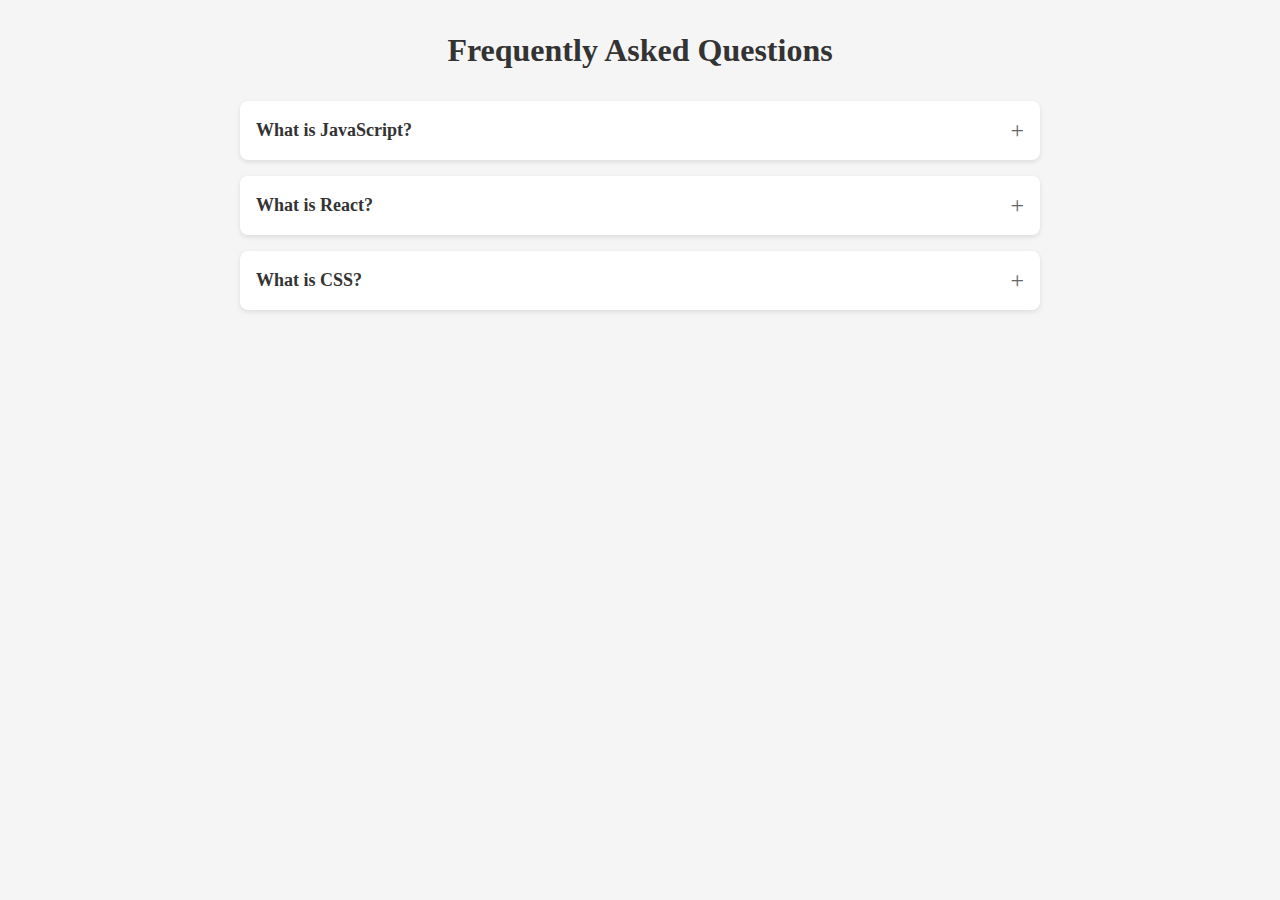
<file: Week2/Components/CompFAQ/index.html>
<!DOCTYPE html>
<html lang="en">
  <head>
    <meta charset="UTF-8" />
    <meta name="viewport" content="width=device-width, initial-scale=1.0" />
    <title>FAQ Section</title>
    <link rel="stylesheet" href="styles.css" />
    <script async src="index.js"></script>
  </head>
  <body>
    <div class="Faq-Container">
      <h1 class="Faq-Title">Frequently Asked Questions</h1>
      <div class="Faq-List">
        <div class="Faq-Item">
          <div class="Faq-Question">
            <h3>What is JavaScript?</h3>
            <span class="Toggle-Btn">+</span>
          </div>
          <div class="Faq-Answer">
            <p>
              JavaScript is a programming language that enables interactive web
              pages. It's an essential part of web applications and can be used
              for both front-end and back-end development.
            </p>
          </div>
        </div>

        <div class="Faq-Item">
          <div class="Faq-Question">
            <h3>What is React?</h3>
            <span class="Toggle-Btn">+</span>
          </div>
          <div class="Faq-Answer">
            <p>
              React is a JavaScript library for building user interfaces. It was
              developed by Facebook and is widely used for creating interactive
              web applications.
            </p>
          </div>
        </div>

        <div class="Faq-Item">
          <div class="Faq-Question">
            <h3>What is CSS?</h3>
            <span class="Toggle-Btn">+</span>
          </div>
          <div class="Faq-Answer">
            <p>
              CSS (Cascading Style Sheets) is a styling language used to
              describe the presentation of HTML documents. It controls layout,
              colors, fonts, and other visual aspects.
            </p>
          </div>
        </div>
      </div>
    </div>
  </body>
</html>
</file>
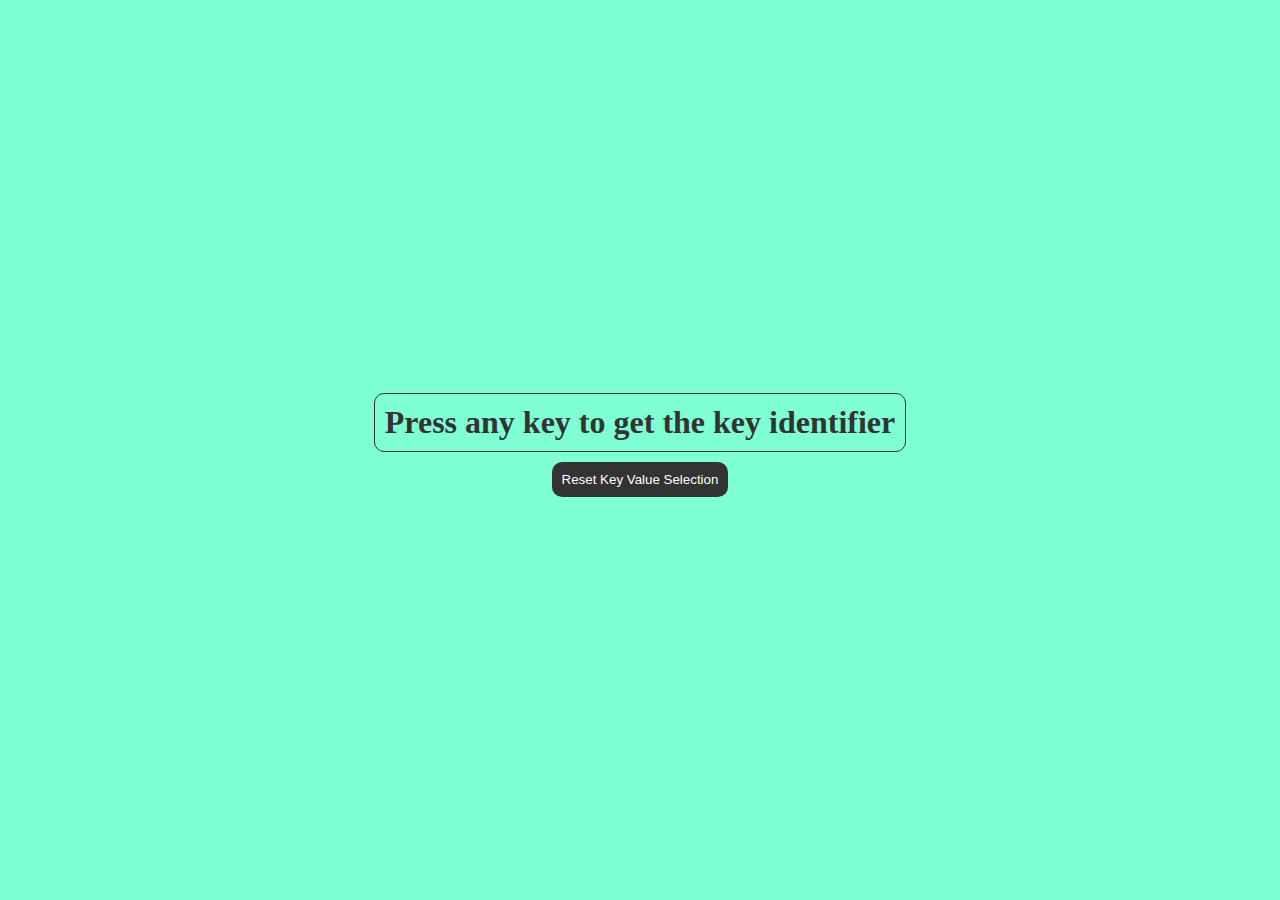
<file: Week3/Components/2.KeyIndetifier/index.html>
<!DOCTYPE html>
<html lang="en">
  <head>
    <meta charset="UTF-8" />
    <meta name="viewport" content="width=device-width, initial-scale=1.0" />
    <title>Key Identifier</title>
    <link rel="stylesheet" href="styles.css" />
    <script defer src="index.js"></script>
  </head>
  <body>
    <div id="key-identifier">
      <p>Press any key to get the key identifier</p>
      <button id="key-value-button">Reset Key Value Selection</button>
      <p id="key-value"></p>
    </div>
  </body>
</html>
</file>
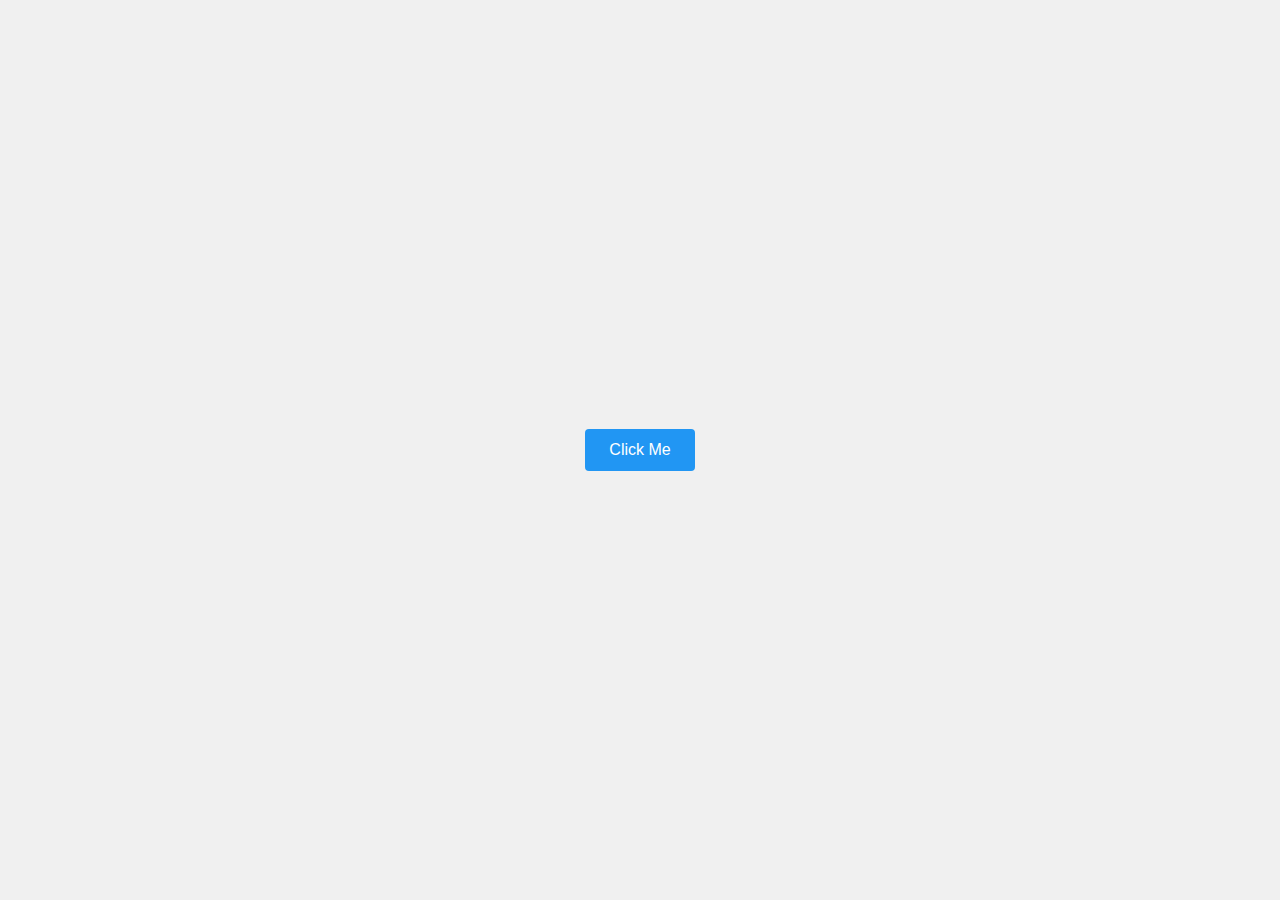
<file: Week4/Components/1.RippleEffectButton/index.html>
<!DOCTYPE html>
<html lang="en">
  <head>
    <meta charset="UTF-8" />
    <meta name="viewport" content="width=device-width, initial-scale=1.0" />
    <link rel="stylesheet" href="styles.css" />
    <script defer src="script.js"></script>
    <title>Button Ripple Effect</title>
  </head>
  <body>
    <button class="ripple-button">Click Me</button>
  </body>
</html>
</file>
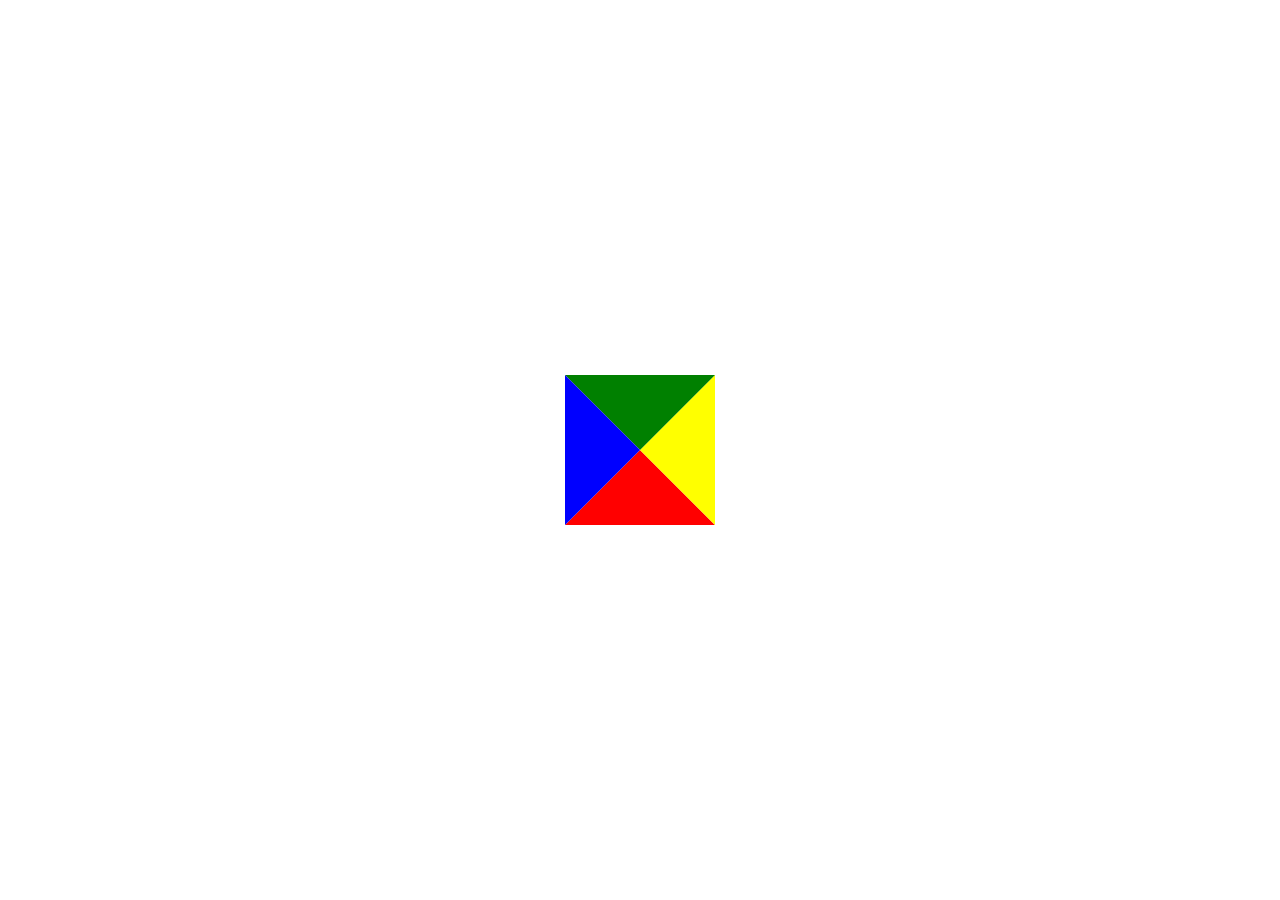
<file: Week5/Components/1.KineticLoader-1/index.html>
<html>
    <head>
        <title>KineticLoader</title>
        <link rel="stylesheet" href="styles.css">
    </head>
    <body>
        <div class="kinetic-loader">
            <div class="kinetic-loader-inner-1"></div>
            <div class="kinetic-loader-inner-2"></div>
            <div class="kinetic-loader-inner-3"></div>
            <div class="kinetic-loader-inner-4"></div>
        </div>
    </body>
</html>
</file>
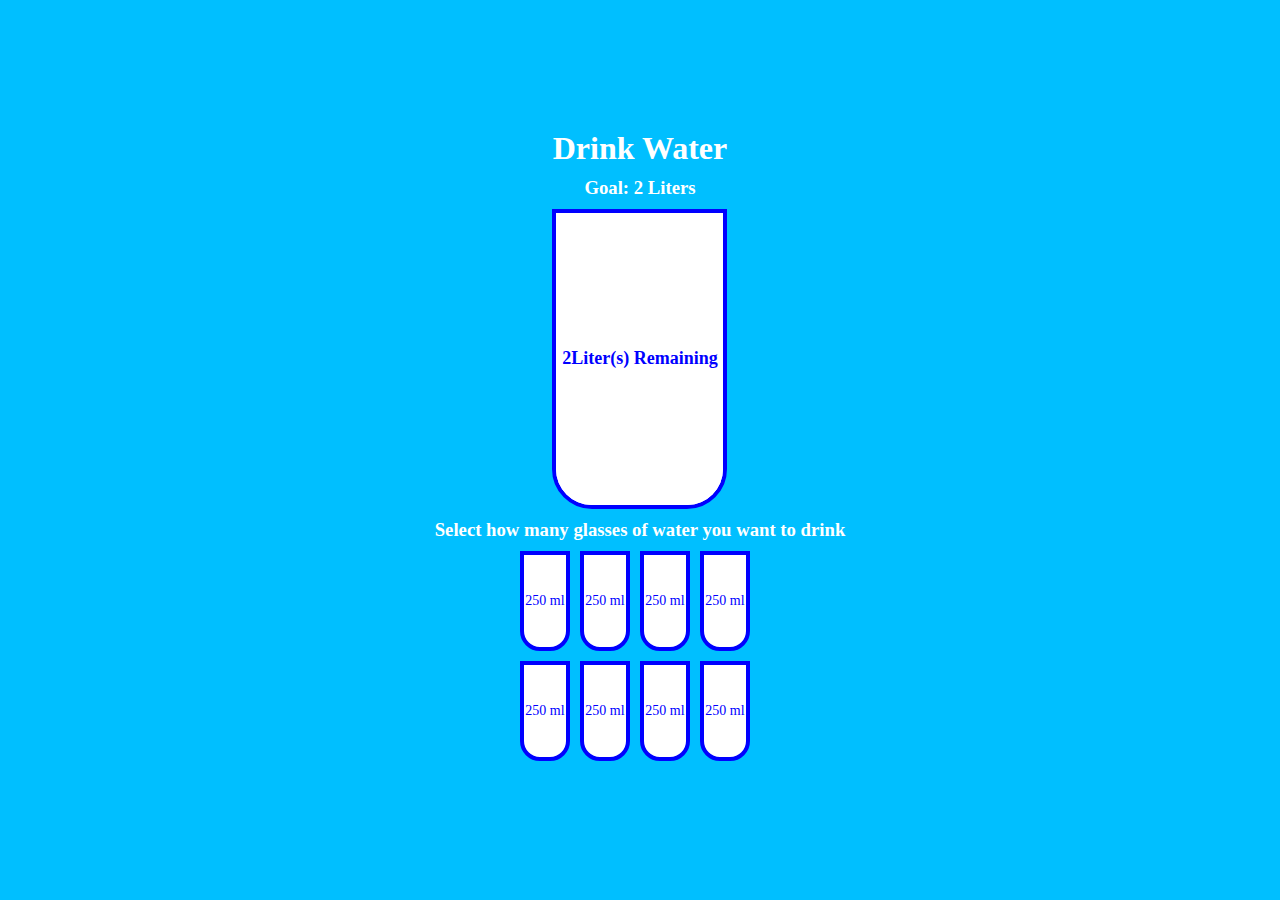
<file: Week5/Components/2.DrinkWater/index.html>
<html>
    <head>
        <title>Drink Water</title>
        <link rel="stylesheet" href="styles.css">
        <script src="index.js" defer></script>
    </head>
    <body>
        <div class="container">
            <h1>Drink Water</h1>
            <h3>Goal: 2 Liters</h3>
            <div class="glass">
                <div class="remained" id="remained">
                    <span id="liters"></span>
                </div>
                <div class="filled" id="filled">
                    <span class="filled-text"></span>
                </div>
            </div>
            <h3>Select how many glasses of water you want to drink</h3>
            <div class="small-glass">
                <div class="glass-small">250 ml</div>
                <div class="glass-small">250 ml</div>
                <div class="glass-small">250 ml</div>
                <div class="glass-small">250 ml</div>
                <div class="glass-small">250 ml</div>
                <div class="glass-small">250 ml</div>
                <div class="glass-small">250 ml</div>
                <div class="glass-small">250 ml</div>
            </div>
        </div>
    </body>
</html>
</file>
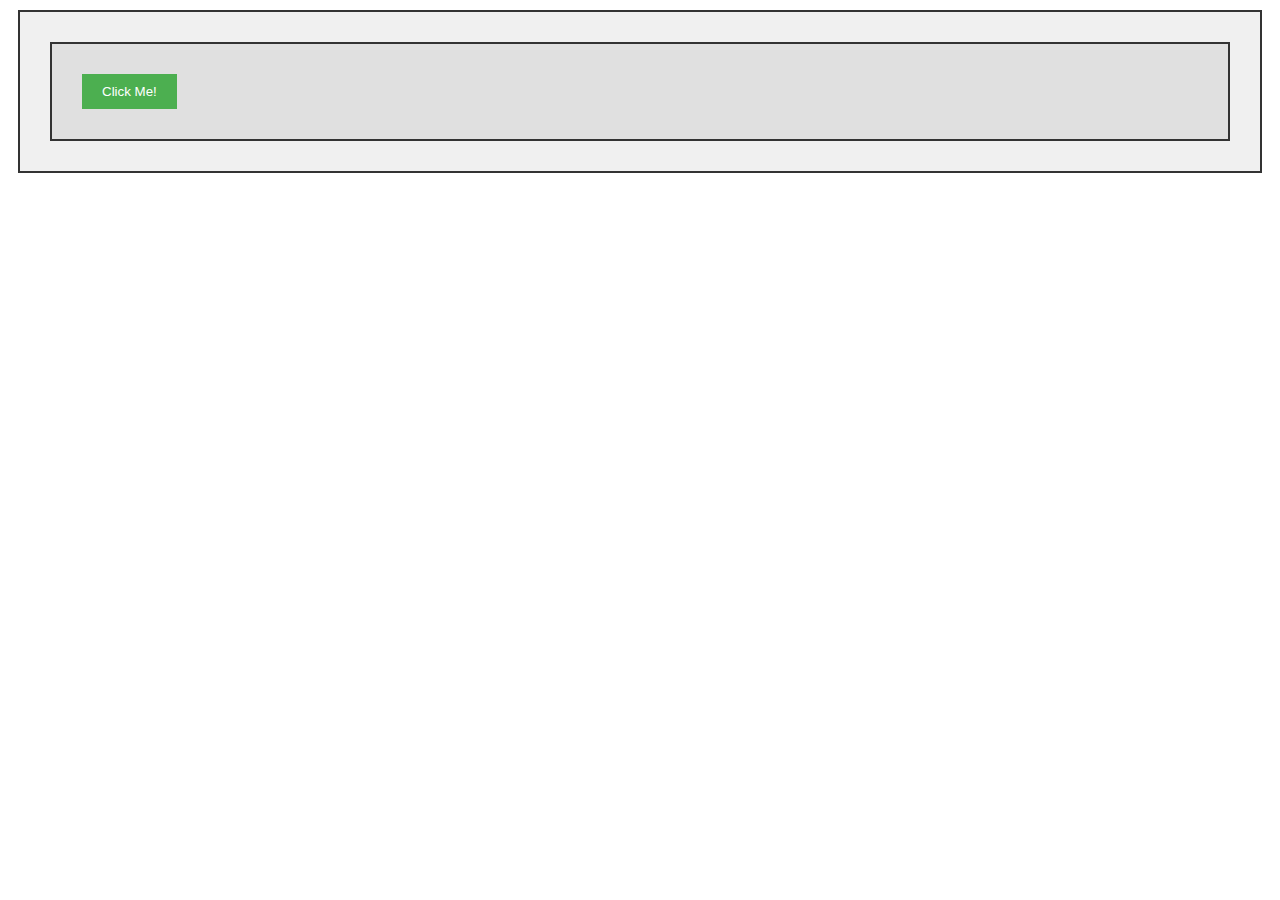
<file: Week5/Components/3.EventPropagation-Bubbling/index.html>
<!DOCTYPE html>
<html lang="en">
<head>
    <meta charset="UTF-8">
    <meta name="viewport" content="width=device-width, initial-scale=1.0">
    <title>Event Bubbling Demo</title>
    <link rel="stylesheet" href="styles.css">
    <script src="script.js" defer></script>
</head>
<body>
    <div id="outerDiv">
        <form id="myForm">
            <button id="myButton">Click Me!</button>
        </form>
    </div>
</body>
</html>
</file>
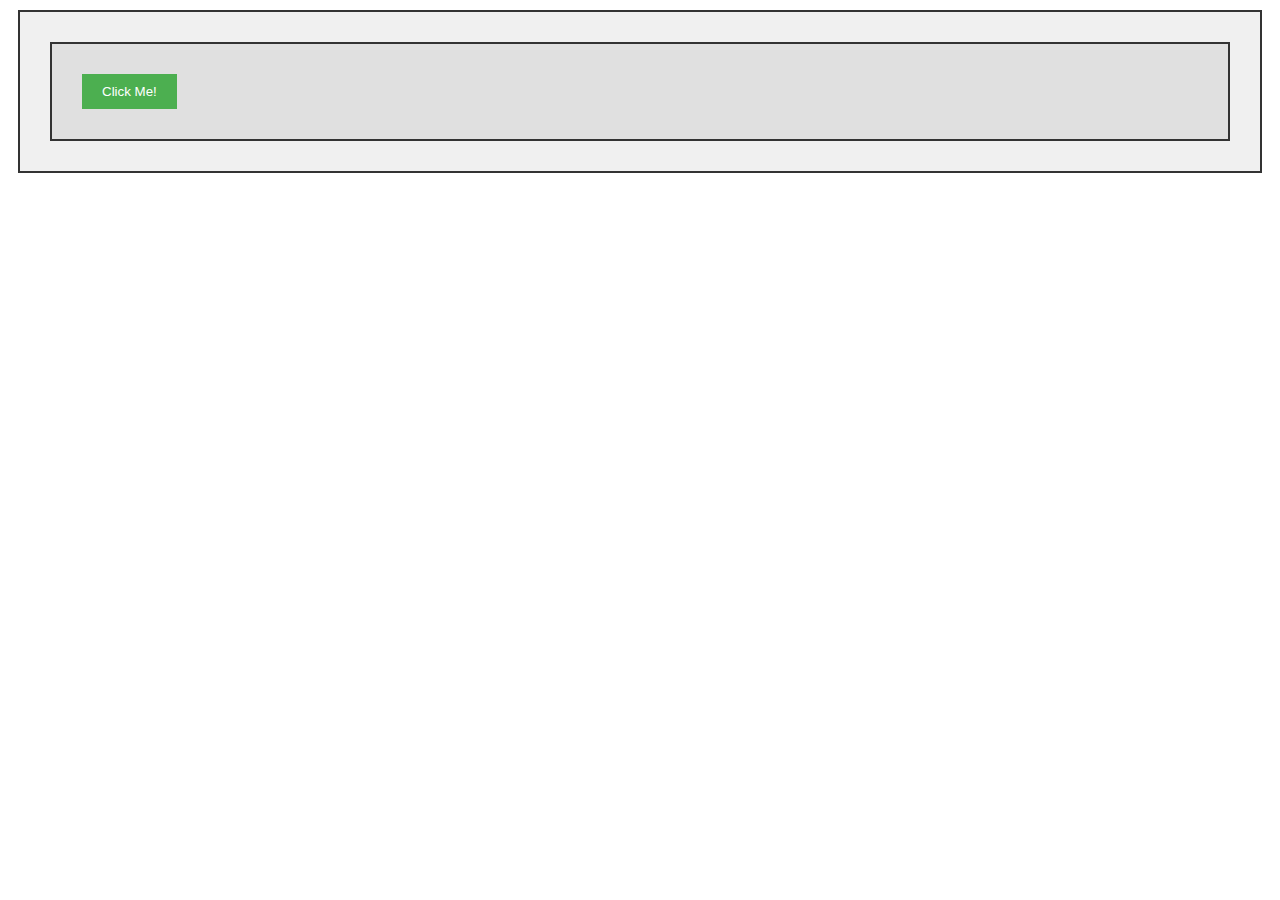
<file: Week5/Components/4.EventPropagation-Capturing/index.html>
<!DOCTYPE html>
<html lang="en">
<head>
    <meta charset="UTF-8">
    <meta name="viewport" content="width=device-width, initial-scale=1.0">
    <title>Event Capturing Demo</title>
    <link rel="stylesheet" href="styles.css">
    <script src="script.js" defer></script>
</head>
<body>
    <div id="outerDiv">
        <form id="myForm">
            <button id="myButton">Click Me!</button>
        </form>
    </div>
</body>
</html>
</file>
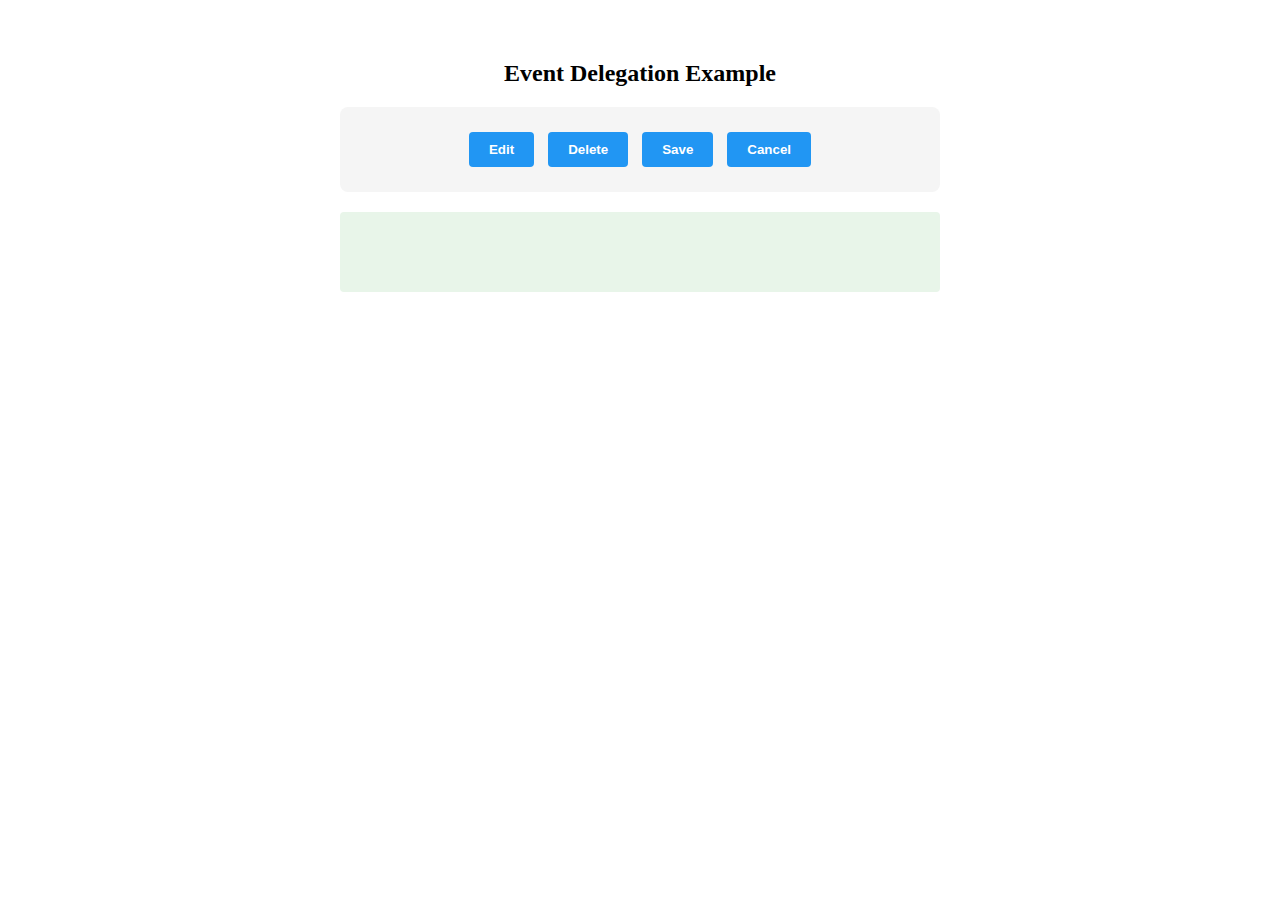
<file: Week5/Components/5.EventDelegation-Via Bubbling/index.html>
<!DOCTYPE html>
<html lang="en">
<head>
    <meta charset="UTF-8">
    <meta name="viewport" content="width=device-width, initial-scale=1.0">
    <title>Event Delegation Demo</title>
    <link rel="stylesheet" href="styles.css">
    <script src="script.js" defer></script>
</head>
<body>
    <div class="container">
        <h2>Event Delegation Example</h2>
        <div id="buttonContainer">
            <button class="action-btn">Edit</button>
            <button class="action-btn">Delete</button>
            <button class="action-btn">Save</button>
            <button class="action-btn">Cancel</button>
        </div>
        <div id="output"></div>
    </div>
</body>
</html>
</file>
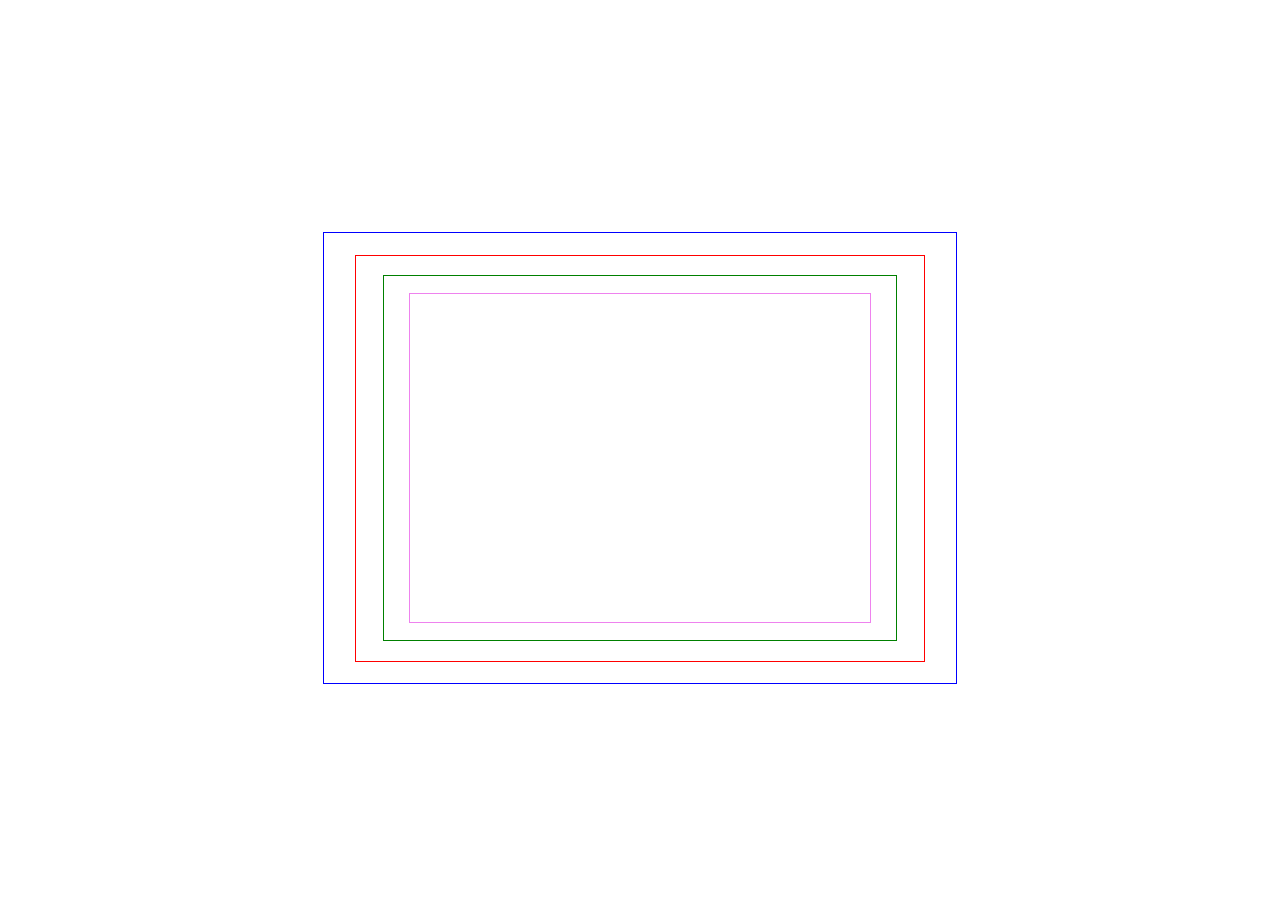
<file: week1/Components/centerDivFlex.html>
<!DOCTYPE html>
<html lang="en">
  <head>
    <meta charset="UTF-8" />
    <meta name="viewport" content="width=device-width, initial-scale=1.0" />
    <title>Center Div</title>
    <style>
      /* Parent container to center its content both vertically and horizontally */
      .parentEnclosureDiv {
        display: flex;
        align-items: center;
        justify-content: center;
        height: 100dvh; /* Full viewport height */
      }

      /* Outer box with a blue border, centered within the parent */
      .outerBox {
        border: 1px solid blue;
        width: 50%; /* 90% of the parent's width */
        height: 50%; /* 90% of the viewport height */
        display: flex;
        align-items: center;
        justify-content: center;
      }

      /* First inner box with a red border, centered within the outer box */
      .firstInnerBox {
        border: 1px solid red;
        width: 90%; /* 90% of the outer box's width */
        height: 90%; /* 90% of the outer box's height */
        display: flex;
        align-items: center;
        justify-content: center;
      }

      /* Second inner box with a green border, centered within the first inner box */
      .secondInnerBox {
        border: 1px solid green;
        width: 90%; /* 90% of the first inner box's width */
        height: 90%; /* 90% of the first inner box's height */
        display: flex;
        align-items: center;
        justify-content: center;
      }

      /* Third inner box with a violet border, nested inside the second inner box */
      .thirdInnerBox {
        border: 1px solid violet;
        width: 90%; /* 90% of the second inner box's width */
        height: 90%; /* 90% of the second inner box's height */
      }
    </style>
  </head>
  <body>
    <!-- Parent container -->
    <div class="parentEnclosureDiv">
      <!-- Outer box -->
      <div class="outerBox">
        <!-- First inner box -->
        <div class="firstInnerBox">
          <!-- Second inner box -->
          <div class="secondInnerBox">
            <!-- Third inner box -->
            <div class="thirdInnerBox"></div>
          </div>
        </div>
      </div>
    </div>
  </body>
</html>
</file>
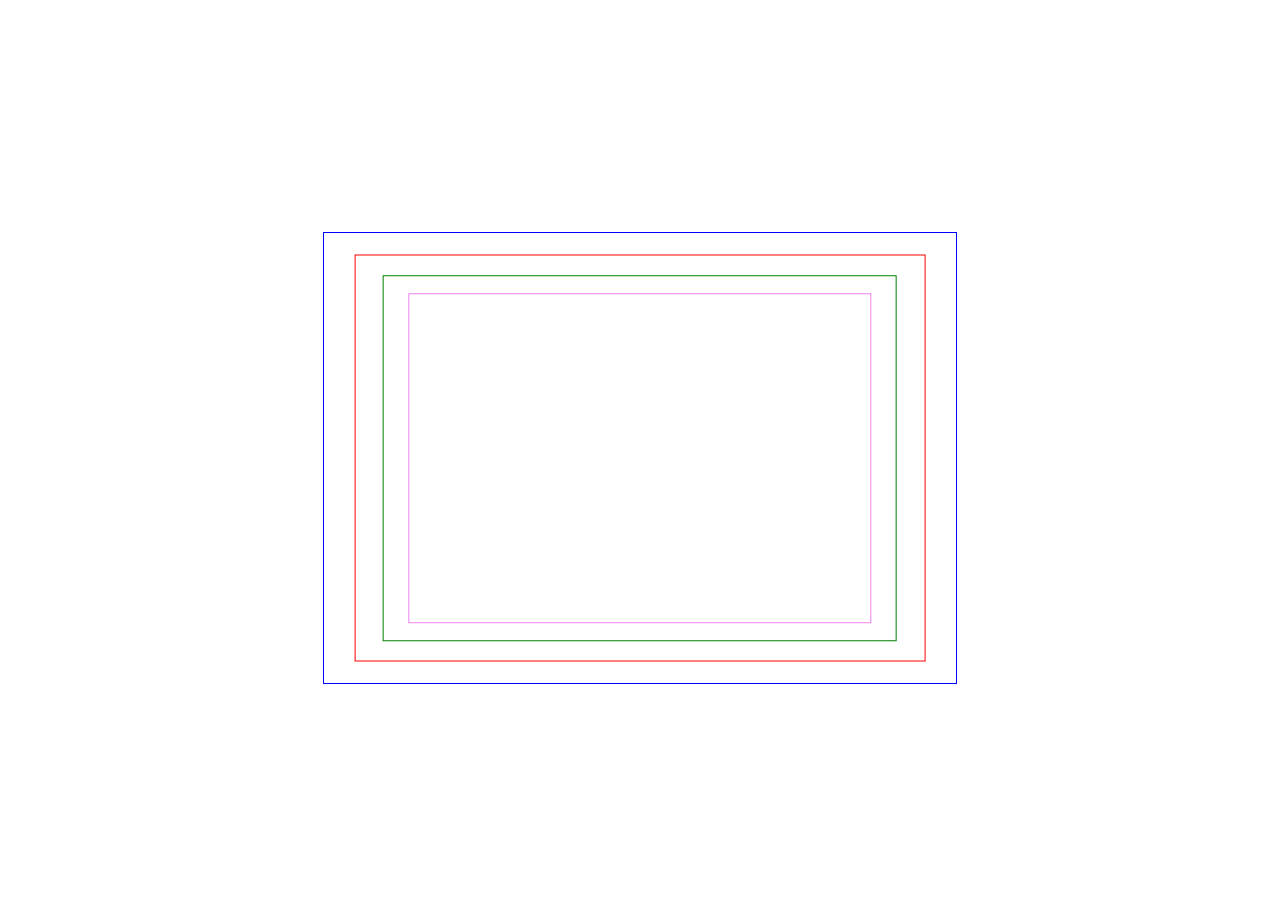
<file: week1/Components/centerDivRelativeAbsolute.html>
<!-- Theory -> https://www.w3schools.com/css/css_positioning.asp -->
<!DOCTYPE html>
<html lang="en">
  <head>
    <meta charset="UTF-8" />
    <meta name="viewport" content="width=device-width, initial-scale=1.0" />
    <title>Center Div with Relative and Absolute Positioning</title>
    <style>
      /* Parent container to occupy the full viewport height */
      .parentEnclosureDiv {
        height: 100vh; /* Full viewport height */
        position: relative; /* Set the parent to relative positioning */
      }

      /* Outer box centered within the parent using absolute positioning */
      .outerBox {
        border: 1px solid blue;
        width: 50%; /* 50% of the parent's width */
        height: 50%; /* 50% of the parent's height */
        position: absolute; /* Absolute positioning relative to the parent */
        top: 50%; /* Move to the vertical center */
        left: 50%; /* Move to the horizontal center */
        transform: translate(-50%, -50%); /* Adjust to center the box */
      }

      /* First inner box centered within the outer box */
      .firstInnerBox {
        border: 1px solid red;
        width: 90%; /* 90% of the outer box's width */
        height: 90%; /* 90% of the outer box's height */
        position: absolute; /* Absolute positioning relative to the outer box */
        top: 50%; /* Move to the vertical center */
        left: 50%; /* Move to the horizontal center */
        transform: translate(-50%, -50%); /* Adjust to center the box */
      }

      /* Second inner box centered within the first inner box */
      .secondInnerBox {
        border: 1px solid green;
        width: 90%; /* 90% of the first inner box's width */
        height: 90%; /* 90% of the first inner box's height */
        position: absolute; /* Absolute positioning relative to the first inner box */
        top: 50%; /* Move to the vertical center */
        left: 50%; /* Move to the horizontal center */
        transform: translate(-50%, -50%); /* Adjust to center the box */
      }

      /* Third inner box centered within the second inner box */
      .thirdInnerBox {
        border: 1px solid violet;
        width: 90%; /* 90% of the second inner box's width */
        height: 90%; /* 90% of the second inner box's height */
        position: absolute; /* Absolute positioning relative to the second inner box */
        top: 50%; /* Move to the vertical center */
        left: 50%; /* Move to the horizontal center */
        transform: translate(-50%, -50%); /* Adjust to center the box */
      }
    </style>
  </head>
  <body>
    <!-- Parent container -->
    <div class="parentEnclosureDiv">
      <!-- Outer box -->
      <div class="outerBox">
        <!-- First inner box -->
        <div class="firstInnerBox">
          <!-- Second inner box -->
          <div class="secondInnerBox">
            <!-- Third inner box -->
            <div class="thirdInnerBox"></div>
          </div>
        </div>
      </div>
    </div>
  </body>
</html>
</file>
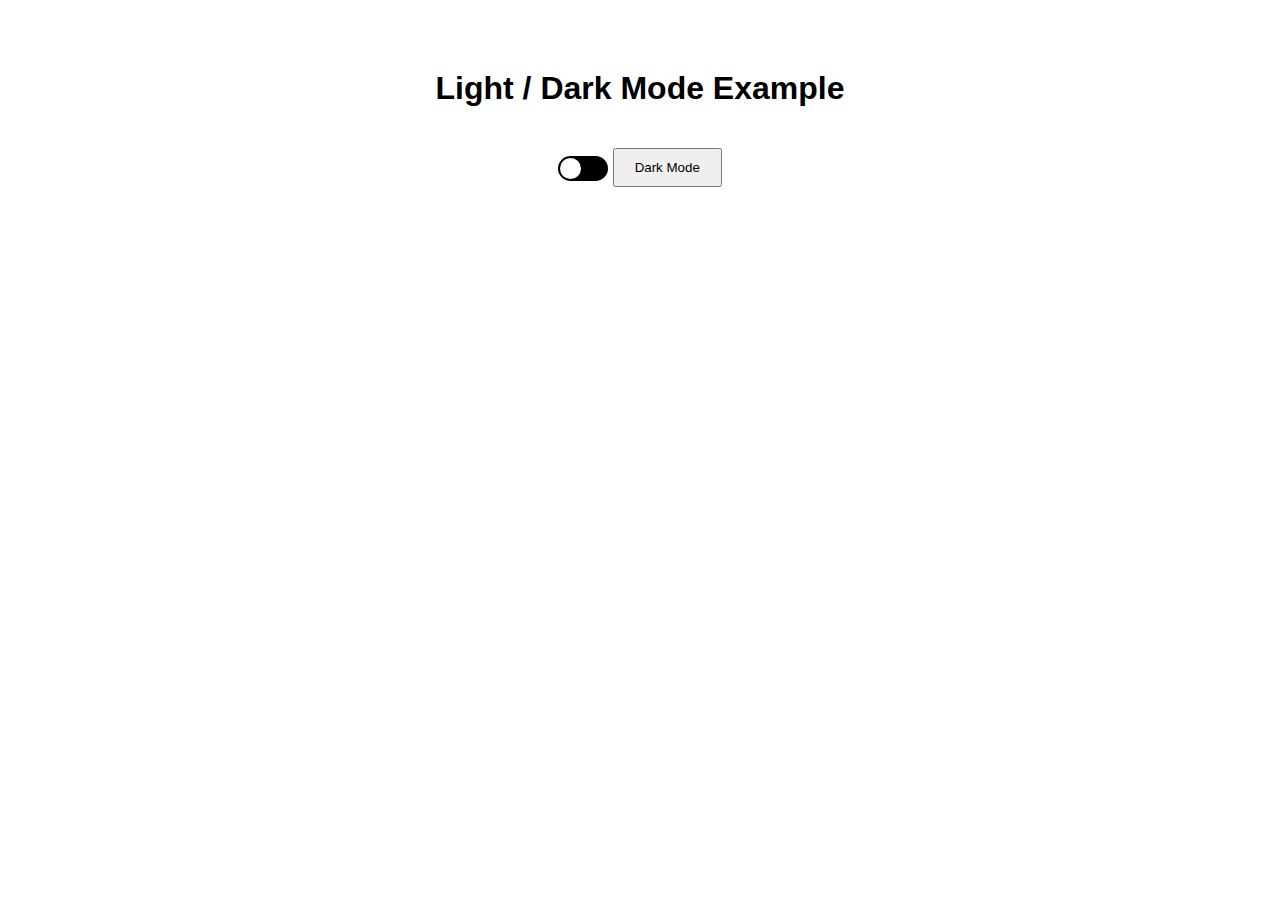
<file: week1/Components/lightDark.html>
<!DOCTYPE html>
<html lang="en">
  <head>
    <meta charset="UTF-8" />
    <meta name="viewport" content="width=device-width, initial-scale=1.0" />
    <title>Light/Dark Mode Toggle</title>
    <style>
      :root {
        --bg-color: #ffffff;
        --text-color: #000000;
      }

      body {
        background-color: var(--bg-color);
        color: var(--text-color);
        font-family: Arial, sans-serif;
        transition: background-color 0.3s, color 0.3s;
        margin: 0;
        padding: 20px;
      }

      .container {
        text-align: center;
        margin-top: 50px;
      }

      .dark-mode {
        --bg-color: #121212;
        --text-color: #ffffff;
      }

      .toggle-switch {
        width: 50px;
        height: 25px;
        background-color: var(--text-color);
        border-radius: 15px;
        position: relative;
        cursor: pointer;
        display: inline-block;
        vertical-align: middle;
      }

      .toggle-switch .switch {
        width: 21px;
        height: 21px;
        background-color: var(--bg-color);
        border-radius: 50%;
        position: absolute;
        top: 2px;
        left: 2px;
        transition: left 0.3s;
      }

      .dark-mode .toggle-switch .switch {
        left: 27px;
      }
    </style>
  </head>
  <body>
    <div class="container">
      <h1>Light / Dark Mode Example</h1>
      <div id="toggle" class="toggle-switch">
        <div class="switch"></div>
      </div>
      <button id="modeButton" style="margin-top: 20px; padding: 10px 20px">
        Dark Mode
      </button>
    </div>

    <script>
      const toggleSwitch = document.getElementById("toggle");
      const modeButton = document.getElementById("modeButton");

      function toggleDarkMode() {
        document.body.classList.toggle("dark-mode");
        modeButton.textContent = document.body.classList.contains("dark-mode")
          ? "Light Mode"
          : "Dark Mode";
      }

      toggleSwitch.addEventListener("click", toggleDarkMode);
      modeButton.addEventListener("click", toggleDarkMode);
    </script>
  </body>
</html>
</file>
<file: Week2/Components/CompFAQ/styles.css>
* {
  margin: 0;
  padding: 0;
  box-sizing: border-box;
}

body {
  background-color: #f5f5f5;
  padding: 32px;
}

.Faq-Container {
  max-width: 800px;
  margin: 0 auto;
}

.Faq-Title {
  text-align: center;
  margin-bottom: 32px;
  color: #333;
}

.Faq-List {
  display: flex;
  flex-direction: column;
  gap: 16px;
}

.Faq-Item {
  background-color: white;
  border-radius: 8px;
  box-shadow: 0 2px 5px rgba(0, 0, 0, 0.1);
  transition: all 0.3s ease;
}

.Faq-Question {
  padding: 16px;
  display: flex;
  justify-content: space-between;
  align-items: center;
  cursor: pointer;
}

.Faq-Question h3 {
  font-size: 18px;
  color: #333;
}

.Toggle-Btn {
  font-size: 24px;
  color: #666;
  transition: transform 0.3s ease;
}

.Faq-Answer {
  max-height: 0;
  overflow: hidden;
  transition: transform 0.3s ease;
}

.Faq-Answer p {
  padding: 0 16px 16px;
  color: #666;
  line-height: 1.6;
}

/* When a FAQ item is active (clicked), slightly scale it up to 102% of its original size
   to create a subtle "pop out" effect that draws attention to the active item */
.Faq-Item.active {
  transform: scale(1.02);
}

/* When a FAQ item is active (clicked), rotate the toggle button by 45 degrees */
.Faq-Item.active .Toggle-Btn {
  transform: rotate(45deg);
}

/* When a FAQ item is active (clicked), increase the max height of the answer to 200px */
.Faq-Item.active .Faq-Answer {
  max-height: 200px;
}
</file>
<file: Week3/Components/2.KeyIndetifier/styles.css>
* {
  margin: 0;
  padding: 0;
  box-sizing: border-box;
}

body {
  background-color: aquamarine;
}

#key-identifier {
  display: flex;
  flex-direction: column;
  align-items: center;
  justify-content: center;
  height: 100vh;
  width: 100vw;
}

#key-identifier button {
  border: none;
  background-color: #333;
  color: #fff;
}

#key-identifier p {
  font-size: 2rem;
  font-weight: bold;
  color: #333;
  border: 1px solid #333;
}

#key-identifier button,
p {
  padding: 10px;
  border-radius: 10px;
  margin-bottom: 10px;
}

#key-value {
  display: none;
}
</file>
<file: Week5/Components/1.KineticLoader-1/styles.css>
* {
    margin: 0;
    padding:0;
    box-sizing: border-box;
}

body{
    width:100vw;
    height:100vh;
    display: flex;
    justify-content: center;
    align-items: center;
    background-color: white;
}

.kinetic-loader {
    width:150px;
    height:150px;
    position: relative;
    animation: rotate 2s linear infinite;
}

.kinetic-loader > div {
    position: absolute;
    width: 0;
    height: 0;
}

.kinetic-loader-inner-1 {
    top: 50%;
    left: 50%;
    transform: translateX(-50%);
    border-left: 75px solid transparent;
    border-right: 75px solid transparent;
    border-bottom: 75px solid red;
}

.kinetic-loader-inner-2 {
    top: 50%;
    left: 50%;
    transform: translateY(-50%);
    border-top: 75px solid transparent;
    border-bottom: 75px solid transparent;
    border-right: 75px solid yellow;
}

.kinetic-loader-inner-3 {
    bottom: 50%;
    left: 50%;
    transform: translateX(-50%);
    border-left: 75px solid transparent;
    border-right: 75px solid transparent;
    border-top: 75px solid green;
}

.kinetic-loader-inner-4 {
    top: 50%;
    right: 50%;
    transform: translateY(-50%);
    border-top: 75px solid transparent;
    border-bottom: 75px solid transparent;
    border-left: 75px solid blue;
}

@keyframes rotate {
    0% {
        transform: rotate(0deg);
    }
    100% {
        transform: rotate(360deg);
    }
}
</file>
<file: Week5/Components/3.EventPropagation-Bubbling/styles.css>
div, form, button {
    padding: 20px;
    margin: 10px;
    border: 2px solid #333;
}

div {
    background-color: #f0f0f0;
}

form {
    background-color: #e0e0e0;
}

button {
    background-color: #4CAF50;
    color: white;
    border: none;
    padding: 10px 20px;
    cursor: pointer;
}

button:hover {
    background-color: #45a049;
}
</file>
<file: Week5/Components/4.EventPropagation-Capturing/styles.css>
div, form, button {
    padding: 20px;
    margin: 10px;
    border: 2px solid #333;
}

div {
    background-color: #f0f0f0;
}

form {
    background-color: #e0e0e0;
}

button {
    background-color: #4CAF50;
    color: white;
    border: none;
    padding: 10px 20px;
    cursor: pointer;
}

button:hover {
    background-color: #45a049;
}
</file>
<file: Week5/Components/5.EventDelegation-Via Bubbling/styles.css>
.container {
    max-width: 600px;
    margin: 20px auto;
    padding: 20px;
    text-align: center;
}

#buttonContainer {
    margin: 20px 0;
    padding: 20px;
    background-color: #f5f5f5;
    border-radius: 8px;
}

.action-btn {
    padding: 10px 20px;
    margin: 5px;
    border: none;
    border-radius: 4px;
    cursor: pointer;
    font-weight: bold;
    transition: all 0.3s ease;
    background-color: #2196F3;
    color: white;
}

.action-btn:hover {
    opacity: 0.8;
    transform: scale(1.05);
}

#output {
    margin-top: 20px;
    padding: 15px;
    background-color: #e8f5e9;
    border-radius: 4px;
    min-height: 50px;
}
</file>
<file: Week4/Components/1.RippleEffectButton/styles.css>
/* Reset default browser styles */
* {
  margin: 0;
  padding: 0;
  box-sizing: border-box;
}

body {
  min-height: 100vh;
  display: flex;
  justify-content: center;
  align-items: center;
  background-color: #f0f0f0;
}

.ripple-button {
  position: relative;
  padding: 12px 24px;
  font-size: 16px;
  font-weight: 500;
  color: #fff;
  background-color: #2196f3;
  border: none;
  border-radius: 4px;
  cursor: pointer;
  overflow: hidden;
  transition: background-color 0.3s;
}

.ripple-button:hover {
  background-color: #1976d2;
}

.ripple {
  position: absolute;
  border-radius: 50%;
  transform: scale(0);
  animation: rippleEffect 0.6s linear;
  background-color: rgba(255, 255, 255, 0.7);
  pointer-events: none;
}

@keyframes rippleEffect {
  100% {
    transform: scale(4);
    opacity: 0;
  }
}
</file>
<file: Week5/Components/2.DrinkWater/styles.css>
/* Reset default browser styles */
*{
    margin: 0;
    padding: 0;
    box-sizing: border-box;
}

/* Center the entire app in the viewport with a blue background */
body{
    width: 100vw;
    height: 100vh;
    display: flex;
    justify-content: center;
    align-items: center;
    background-color: deepskyblue;
}

/* Main container for the app content */
.container{
    display: flex;
    flex-direction: column;
    align-items: center;
    justify-content: center;
    color: white;
}

/* Style for headings */
.container h1,h3{
    margin-bottom: 10px;
}

/* Main water glass styling */
.glass{
    width: 175px;
    height: 300px;
    border: 4px solid blue;
    border-radius: 0 0 40px 40px;
    background-color: white;
    overflow: hidden;
    margin-bottom: 10px;
    position: relative;
}

/* Container for the remaining water amount display */
.remained{
    position: absolute;
    top: 0;
    left: 0;
    width: 100%;
    height: 100%;
    display: flex;
    flex-direction: column;
    align-items: center;
    justify-content: center;
    transition: height 0.3s ease;
    background-color: white;
}

/* Style for the remaining water text */
.remained span {
    font-size: 18px;
    font-weight: bold;
    color: blue;
    display: block;
    text-align: center;
    width: 100%;
}

/* Style for the small text under remaining water */
.remained small {
    color: blue;
}

/* Container for the filled water animation */
.filled {
    position: absolute;
    bottom: 0;
    left: 0;
    width: 100%;
    height: 0%;
    background-color: deepskyblue;
    transition: height 0.3s ease;
}

/* Text that appears in the filled water */
.filled-text {
    position: absolute;
    top: 50%;
    left: 50%;
    transform: translate(-50%, -50%);
    color: white;
    font-size: 18px;
    font-weight: bold;
    text-shadow: 1px 1px 2px rgba(0, 0, 0, 0.3);
}

/* Container for the small glasses row */
.small-glass{
    display: flex;
    flex-direction: row;
    align-items: center;
    justify-content: center;
    flex-wrap: wrap;
    width: 280px;
}

/* Individual small glass styling */
.glass-small{
    width: 50px;
    height: 100px;
    border: 4px solid blue;
    border-radius: 0 0 20px 20px;
    background-color: white;
    overflow: hidden;
    margin-bottom: 10px;
    margin-right: 10px;
    cursor: pointer;
    transition: all 0.3s ease;
    display: flex;
    align-items: center;
    justify-content: center;
    text-align: center;
    font-size: 14px;
    color: blue;
}

/* Style for filled small glasses */
.glass-small.full {
    background-color: deepskyblue;
    color: white;
}
</file>
